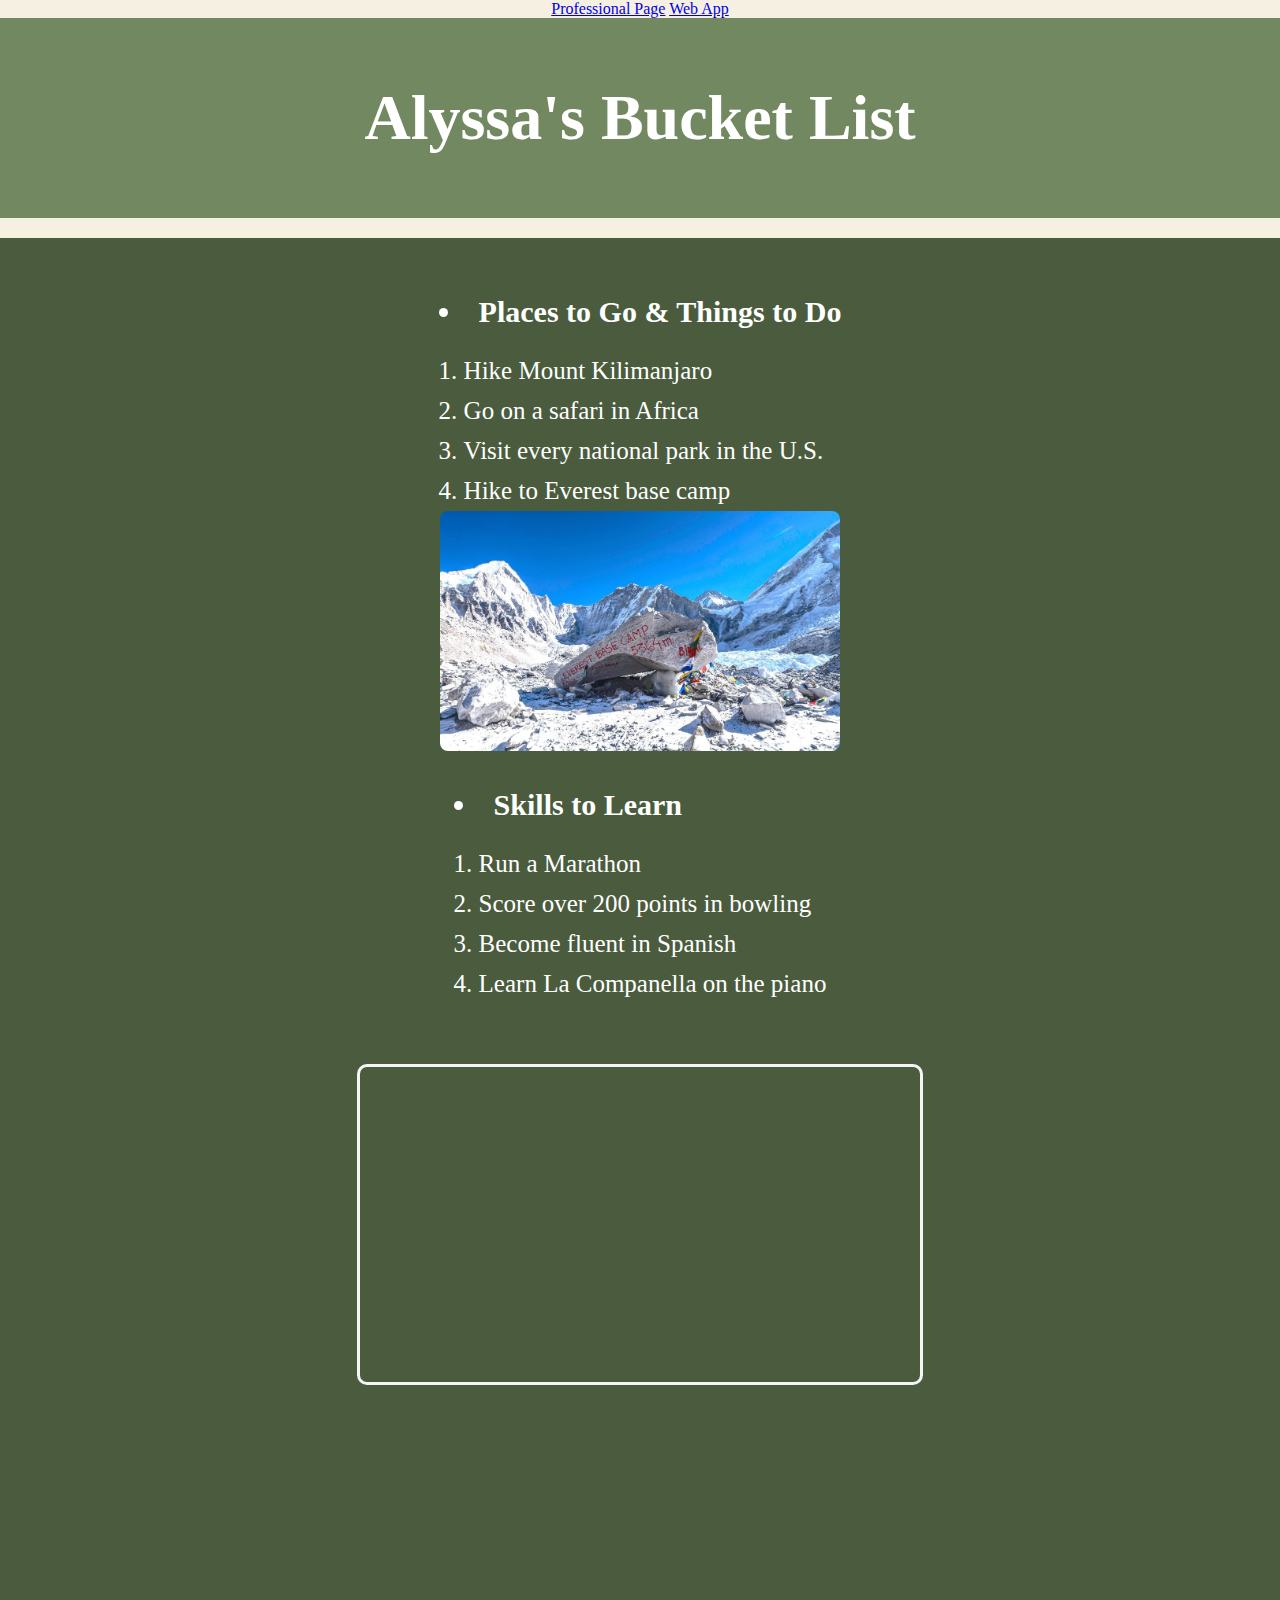
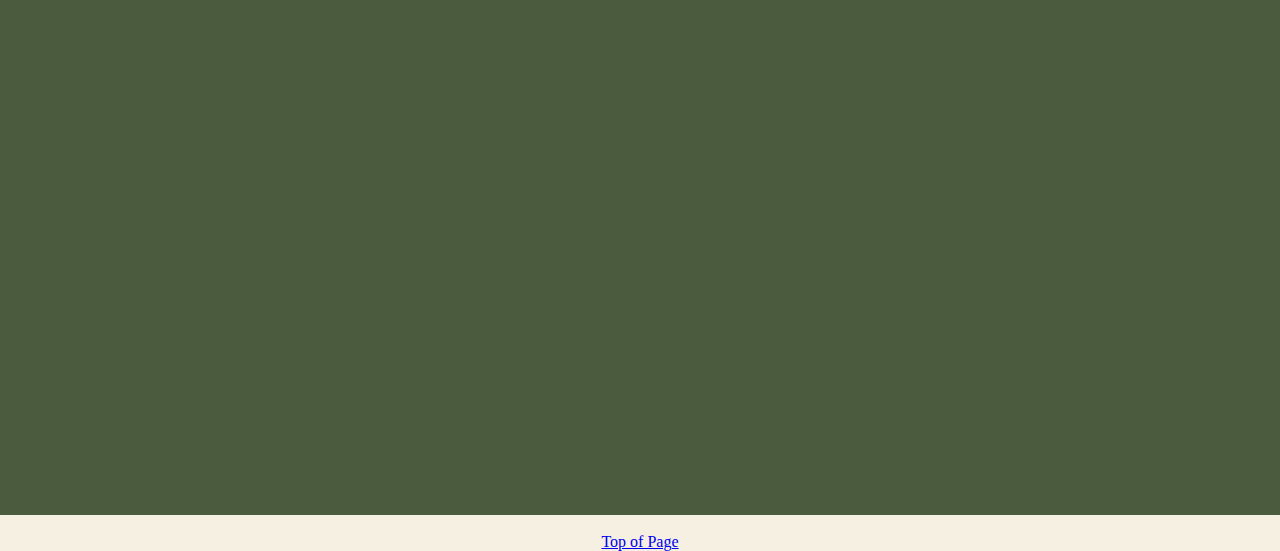
<file: stratch.html>
<!DOCTYPE html>
<html lang="en">
<head>
    <meta charset="UTF-8">
    <meta name="viewport" content="width=device-width, initial-scale=1.0">
    <title>Bucket List</title>
    <link rel="stylesheet" type="text/css" href="css/stratch.css"/>
</head>
<body>
    <a href="index.html">Professional Page</a>
    <a href="webapp.html">     Web App</a>
    <div class="header">
        <h1 id="Top">Alyssa's Bucket List</h1>
    </div>

    <div class="bucket-list-section">
        <ul>
            <li class="section-title">Places to Go & Things to Do</li>
            <ol>
                <li>Hike Mount Kilimanjaro</li>
                <li>Go on a safari in Africa</li>
                <li>Visit every national park in the U.S.</li>
                <li>Hike to Everest base camp</li>
            </ol>
            <img src="assets/img/Everest-base-Camp-trek.jpeg" alt="Everest Base Camp" width="400"/>
        </ul>
    <br>
    <ul>
        <li class="section-title">Skills to Learn</li>
        <ol>
            <li>Run a Marathon</li>
            <Li>Score over 200 points in bowling</Li>
            <li>Become fluent in Spanish</li>
            <Li>Learn La Companella on the piano</Li>
        </ol>
    </ul>
    </div>

    <div class="media-section">
        <iframe width="560" height="315" src="https://www.youtube.com/embed/qdg5ISvzhZk?si=6GWaMroKuzkTxXpL" title="YouTube video player" frameborder="0" allow="accelerometer; autoplay; clipboard-write; encrypted-media; gyroscope; picture-in-picture; web-share" referrerpolicy="strict-origin-when-cross-origin" allowfullscreen></iframe>

        <div class="tableau-container">
            <div class='tableauPlaceholder' id='viz1745204719192' style='position: relative'><noscript><a href='#'><img alt='National Park Final ' 
                src='https:&#47;&#47;public.tableau.com&#47;static&#47;images&#47;Na&#47;NationalParkMap&#47;NationalParkFinal&#47;1_rss.png' 
                style='border: none' /></a></noscript><object class='tableauViz'  style='display:none;'><param name='host_url' value='https%3A%2F%2Fpublic.tableau.com%2F' /> 
                <param name='embed_code_version' value='3' /> <param name='site_root' value='' /><param name='name' value='NationalParkMap&#47;NationalParkFinal' />
                <param name='tabs' value='no' /><param name='toolbar' value='yes' /><param name='static_image' 
                value='https:&#47;&#47;public.tableau.com&#47;static&#47;images&#47;Na&#47;NationalParkMap&#47;NationalParkFinal&#47;1.png' /> 
                <param name='animate_transition' value='yes' /><param name='display_static_image' value='yes' /><param name='display_spinner' value='yes' />
                <param name='display_overlay' value='yes' /><param name='display_count' value='yes' /><param name='language' value='en-US' /></object>
            </div>
        </div>
    </div>
    <script type='text/javascript'>                    var divElement = document.getElementById('viz1745204719192');                    var vizElement = divElement.getElementsByTagName('object')[0];                    if ( divElement.offsetWidth > 800 ) { vizElement.style.width='1000px';vizElement.style.height='827px';} else if ( divElement.offsetWidth > 500 ) { vizElement.style.width='1000px';vizElement.style.height='827px';} else { vizElement.style.width='100%';vizElement.style.height='4277px';}                     var scriptElement = document.createElement('script');                    scriptElement.src = 'https://public.tableau.com/javascripts/api/viz_v1.js';                    vizElement.parentNode.insertBefore(scriptElement, vizElement);                </script>
    <br>
    <a href="#Top">Top of Page</a>
</body>
</html>
</file>
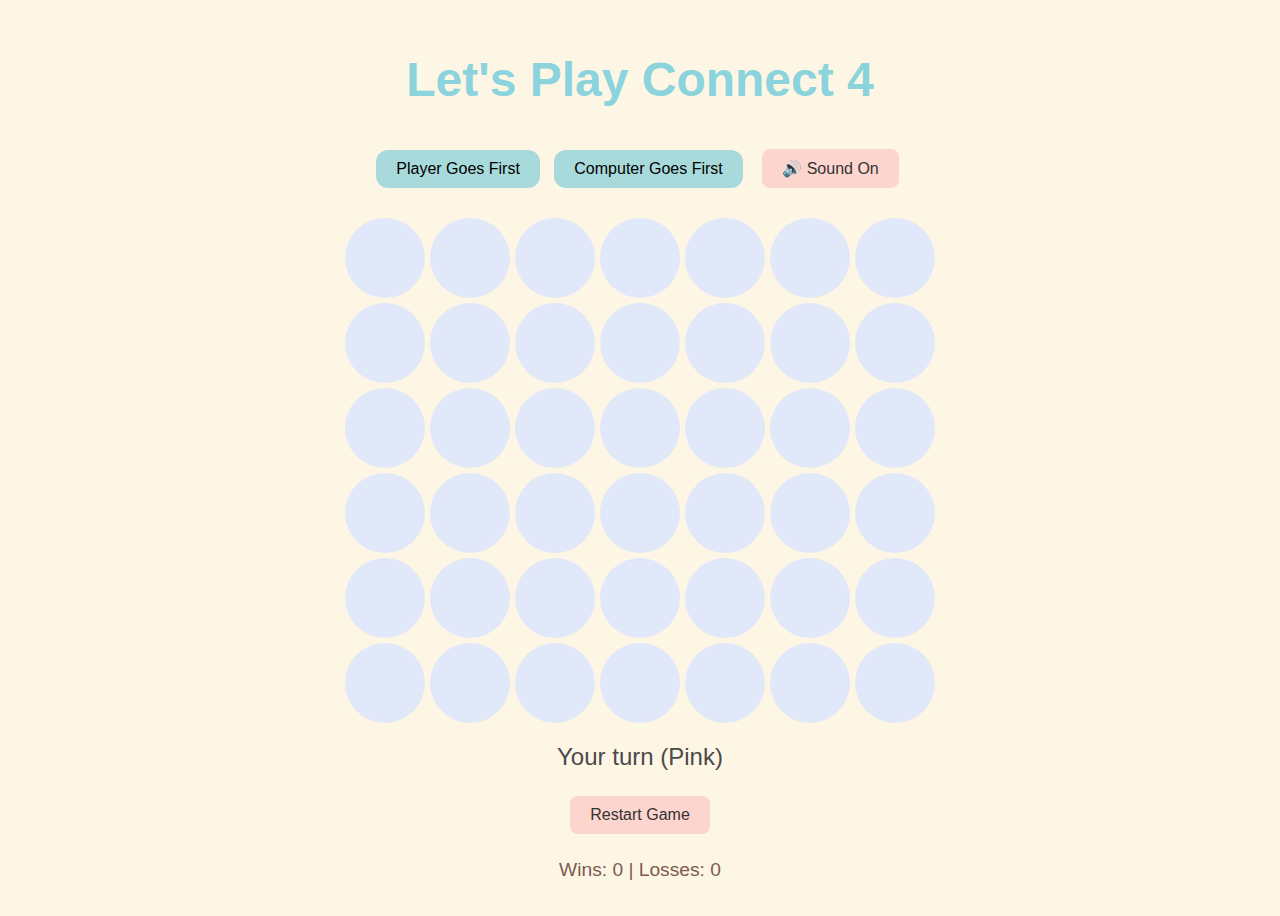
<file: webapp.html>
<!DOCTYPE html>
<html lang="en">
<head>
  <meta charset="UTF-8" />
  <title>Connect 4 - Pastel Edition</title>
  <style>
    button {
  background-color: #a8dadc; /* pastel teal */
  border: none;
  padding: 10px 20px;
  margin: 5px;
  font-size: 1rem;
  border-radius: 12px;
  cursor: pointer;
  transition: background-color 0.3s;
}

button:hover {
  background-color: #90c6c8; /* slightly darker pastel */
}

    body {
      background-color: #fef6e4;
      font-family: 'Segoe UI', sans-serif;
      text-align: center;
      color: #4a4a4a;
      margin: 0;
      padding: 20px;
    }

    h1 {
      color: #8bd3dd;
      font-size: 3rem;
    }

    #board {
      display: grid;
      grid-template-columns: repeat(7, 80px);
      grid-gap: 5px;
      justify-content: center;
      margin: 20px auto;
    }

    .cell {
      width: 80px;
      height: 80px;
      background-color: #e0e8f9;
      border-radius: 50%;
      cursor: pointer;
      display: flex;
      align-items: center;
      justify-content: center;
    }

    .player {
      background-color: #ffb5a7;
    }

    .computer {
      background-color: #b5ead7;
    }

    #status {
      font-size: 1.5em;
      margin: 15px;
    }

    .big-text {
      font-size: 2.5em;
      font-weight: bold;
      color: #ff6b6b;
    }

    #restart, #firstTurnBtn, #muteBtn {
      padding: 10px 20px;
      font-size: 1em;
      background-color: #fcd5ce;
      border: none;
      border-radius: 8px;
      cursor: pointer;
      color: #333;
      margin: 10px;
    }

    #restart:hover, #firstTurnBtn:hover, #muteBtn:hover {
      background-color: #faedcd;
    }

    #scoreboard {
      font-size: 1.2em;
      margin: 15px;
      color: #7d5a50;
    }
  </style>
</head>
<body>

  <h1>Let's Play Connect 4</h1>

  <div id="chooseFirst">
    <button id="playerFirstBtn">Player Goes First</button>
    <button id="computerFirstBtn">Computer Goes First</button>
    <button id="muteBtn">🔊 Sound On</button>
  </div>  

  <div id="board"></div>
  <p id="status">Your turn (Pink)</p>
  <button id="restart">Restart Game</button>

  <div id="scoreboard">
    Wins: <span id="playerWins">0</span> | Losses: <span id="computerWins">0</span>
  </div>

  <!-- Sound effects -->
  <audio id="clickSound" src="https://www.myinstants.com/media/sounds/mouse-click.mp3"></audio>
  <audio id="winSound" src="https://www.myinstants.com/media/sounds/party-horn.mp3"></audio>
  <audio id="loseSound" src="https://www.myinstants.com/media/sounds/sadtrombone.mp3"></audio>

  <script>
    const rows = 6;
    const cols = 7;
    let board = Array.from({ length: rows }, () => Array(cols).fill(null));
    const boardDiv = document.getElementById("board");
    const status = document.getElementById("status");
    const restartBtn = document.getElementById("restart");
    const firstTurnBtn = document.getElementById("firstTurnBtn");
    const muteBtn = document.getElementById("muteBtn");

    const clickSound = document.getElementById("clickSound");
    const winSound = document.getElementById("winSound");
    const loseSound = document.getElementById("loseSound");

    let soundOn = true;
    let gameOver = false;
    let currentPlayer = "player";
    let playerWins = 0;
    let computerWins = 0;

    const playerWinsSpan = document.getElementById("playerWins");
    const computerWinsSpan = document.getElementById("computerWins");

    function playSound(sound) {
      if (soundOn) sound.play();
    }

    function createBoard() {
      boardDiv.innerHTML = '';
      for (let r = 0; r < rows; r++) {
        for (let c = 0; c < cols; c++) {
          const cell = document.createElement('div');
          cell.classList.add('cell');
          cell.dataset.row = r;
          cell.dataset.col = c;
          boardDiv.appendChild(cell);
        }
      }
    }

    function updateBoard() {
      const cells = document.querySelectorAll('.cell');
      cells.forEach(cell => {
        const r = cell.dataset.row;
        const c = cell.dataset.col;
        cell.classList.remove('player', 'computer');
        if (board[r][c] === 'player') cell.classList.add('player');
        if (board[r][c] === 'computer') cell.classList.add('computer');
      });
    }

    function dropToken(col, player) {
      for (let r = rows - 1; r >= 0; r--) {
        if (board[r][col] === null) {
          board[r][col] = player;
          playSound(clickSound);
          return r;
        }
      }
      return null;
    }

    function isValidMove(col) {
      return board[0][col] === null;
    }

    function getAvailableColumns() {
      return [...Array(cols).keys()].filter(isValidMove);
    }

    function checkWin(player) {
      const directions = [[0,1],[1,0],[1,1],[1,-1]];
      for (let r = 0; r < rows; r++) {
        for (let c = 0; c < cols; c++) {
          if (board[r][c] !== player) continue;
          for (let [dr, dc] of directions) {
            let count = 0;
            for (let i = 0; i < 4; i++) {
              const nr = r + dr * i;
              const nc = c + dc * i;
              if (nr < 0 || nr >= rows || nc < 0 || nc >= cols || board[nr][nc] !== player) break;
              count++;
            }
            if (count === 4) return true;
          }
        }
      }
      return false;
    }

    function computerMove() {
      const columns = getAvailableColumns();
      for (let col of columns) {
        const tempBoard = board.map(row => [...row]);
        dropTokenSim(tempBoard, col, 'computer');
        if (checkSimWin(tempBoard, 'computer')) return col;
      }
      for (let col of columns) {
        const tempBoard = board.map(row => [...row]);
        dropTokenSim(tempBoard, col, 'player');
        if (checkSimWin(tempBoard, 'player')) return col;
      }
      return columns.sort((a, b) => Math.abs(3 - a) - Math.abs(3 - b))[0];
    }

    function dropTokenSim(tempBoard, col, player) {
      for (let r = rows - 1; r >= 0; r--) {
        if (tempBoard[r][col] === null) {
          tempBoard[r][col] = player;
          return;
        }
      }
    }

    function checkSimWin(tempBoard, player) {
      const directions = [[0,1],[1,0],[1,1],[1,-1]];
      for (let r = 0; r < rows; r++) {
        for (let c = 0; c < cols; c++) {
          if (tempBoard[r][c] !== player) continue;
          for (let [dr, dc] of directions) {
            let count = 0;
            for (let i = 0; i < 4; i++) {
              const nr = r + dr * i;
              const nc = c + dc * i;
              if (nr < 0 || nr >= rows || nc < 0 || nc >= cols || tempBoard[nr][nc] !== player) break;
              count++;
            }
            if (count === 4) return true;
          }
        }
      }
      return false;
    }

    function handlePlayerMove(col) {
  if (gameOver || !isValidMove(col)) return;
  const row = dropToken(col, 'player');
  if (row === null) return;
  playSound(clickSound);
  updateBoard();
  if (checkWin('player')) {
    status.innerHTML = "<span class='big-text'>You win! 🎉</span>";
    playSound(winSound);
    playerWins++;
    playerWinsSpan.textContent = playerWins;
    gameOver = true;
    return;
  }

  currentPlayer = 'computer';
  status.textContent = "Computer's turn...";
  setTimeout(() => {
    const computerCol = computerMove();
    dropToken(computerCol, 'computer');
    updateBoard();
    if (checkWin('computer')) {
      status.innerHTML = "<span class='big-text'>Computer wins! 😭</span>";
      playSound(loseSound);
      computerWins++;
      computerWinsSpan.textContent = computerWins;
      gameOver = true;
    } else {
      status.textContent = "Your turn (Pink)";
      currentPlayer = 'player';
    }
  }, 500);
}


    boardDiv.addEventListener('click', e => {
      if (gameOver || !e.target.classList.contains('cell') || currentPlayer !== 'player') return;
      const col = +e.target.dataset.col;
      handlePlayerMove(col);
    });

    function restartGame() {
  board = Array.from({ length: rows }, () => Array(cols).fill(null));
  gameOver = false;
  createBoard();
  updateBoard();
  status.textContent = currentPlayer === 'computer' ? "Computer's turn..." : "Your turn (Pink)";
  
  if (currentPlayer === 'computer') {
    setTimeout(() => {
      const col = computerMove();
      dropToken(col, 'computer');
      updateBoard();
      if (checkWin('computer')) {
        status.innerHTML = "<span class='big-text'>Computer wins! 😭</span>";
        playSound(loseSound);
        computerWins++;
        computerWinsSpan.textContent = computerWins;
        gameOver = true;
      } else {
        currentPlayer = 'player';
        status.textContent = "Your turn (Pink)";
      }
    }, 500);
  }
}

restartBtn.addEventListener('click', restartGame);


document.getElementById('playerFirstBtn').addEventListener('click', () => {
  currentPlayer = 'player';
  restartGame();
});

document.getElementById('computerFirstBtn').addEventListener('click', () => {
  currentPlayer = 'computer';
  restartGame();
});

    muteBtn.addEventListener('click', () => {
      soundOn = !soundOn;
      muteBtn.textContent = soundOn ? "🔊 Sound On" : "🔇 Sound Off";
    });

    // Init
    createBoard();
    updateBoard();
  </script>

</body>
</html>
</file>
<file: css/stratch.css>
/* Style 1: Global font and background */
body {
    font-family: 'Georgia', serif;
    text-align: center;
    background-color: #f5f0e1;
    color: #3e3e2c;
    margin: 0;
    padding: 0;
  }

  /* Style unordered and ordered lists */
ul, ol {
    list-style-position: inside; /* puts bullets/numbers inside the block */
    padding: 0;
    margin: 0 auto;
    display: inline-block;
    text-align: left; /* keeps text readable even when centered overall */
    font-size: 1.25em; /* increase font size */
    line-height: 1.6; /* spacing for readability */
  }

  .section-title {
    font-size: 1.5em;
    font-weight: bold;
    margin-top: 1em;
    margin-bottom: 0.5em;
    color: #ffffff;
  }  
  
  /* Style 2: Header */
  .header {
    background-color: #718860; 
    color: #fff;
    text-align: center;
    padding: 20px 0;
    font-size: 2em;
  }
  
  /* Style 3: Bucket List Section */
  .bucket-list-section {
    color: #fff;
    padding: 20px;
    margin-top: 20px;
    background-color: #4a5c3d; 
  }

  .bucket-list-section img {
    display: block;
    margin: 0 auto;
    border-radius: 8px;
  }
  
  /* Style 4: Side image styling */
  .side-image {
    float: right;
    margin: 10px 0 10px 20px;
    border-radius: 10px;
  }
  
  /* Style 5: Media Section */
  .media-section {
    background-color: #4a5c3d;
    padding: 30px;
    text-align: center;
  }
  
  .media-section iframe {
    border: 3px solid #f5f5f5;
    border-radius: 10px;
    margin: 10px 0;
  }

  
  /* Style 6: Footer */
  .footer {
    background-color: #7d5a50;
    color: #fff;
    text-align: center;
    padding: 15px;
    font-size: 0.9em;
  }

  .tableau-container {
    width: 100%;
    max-width: 1000px; /* Adjust to preferred width */
    margin: 0 auto;
    position: relative;
    padding-bottom: 56.25%; /* 16:9 aspect ratio */
    height: 0;
    overflow: hidden;
  }
  
  .tableau-container .tableauPlaceholder {
    position: absolute;
    top: 0;
    left: 0;
    width: 100%;
    height: 100%;
  }
</file>
